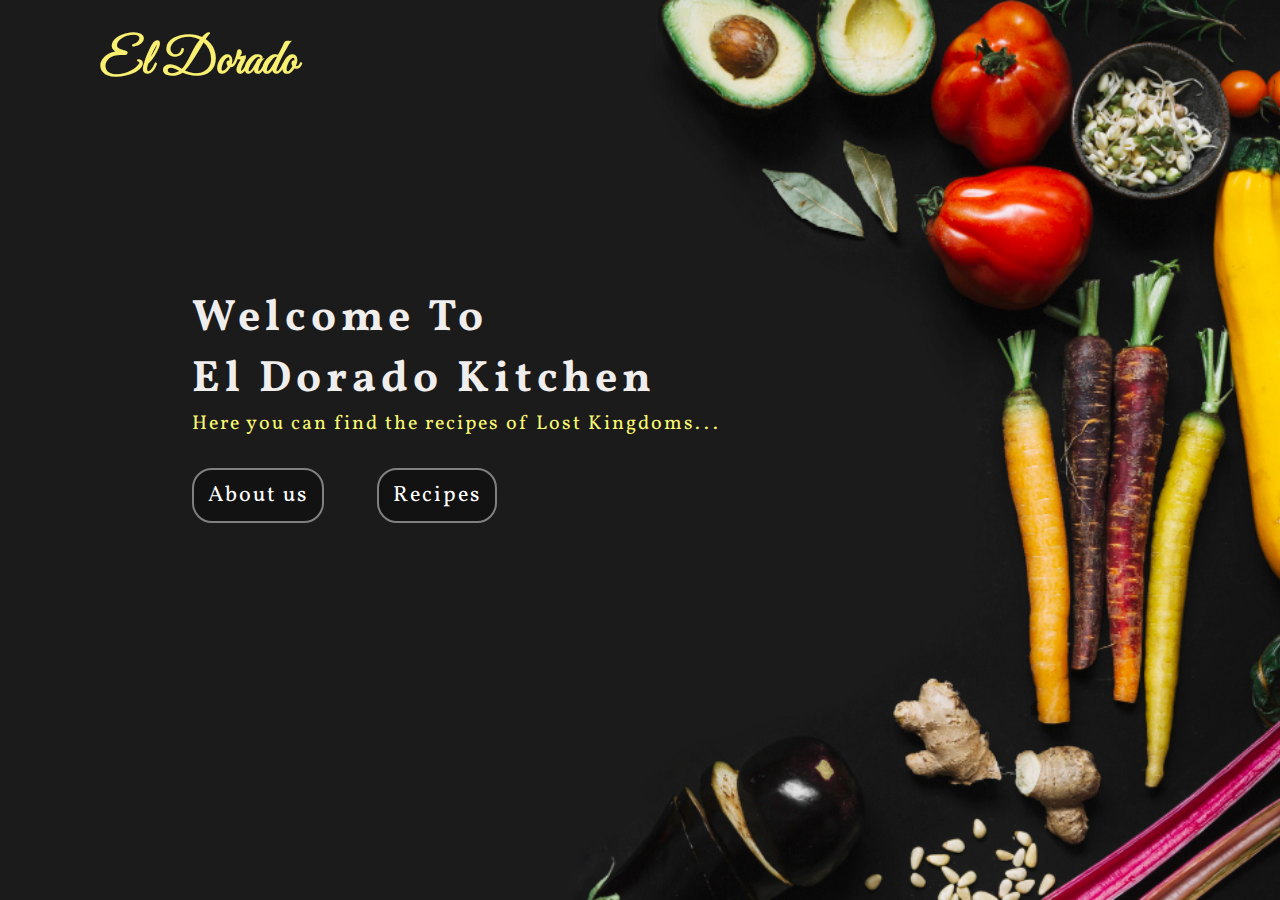
<file: Recipe Web/index.html>
<!DOCTYPE html>
<html lang="en">
<head>
    <meta charset="UTF-8">
    <meta name="viewport" content="width=device-width, initial-scale=1.0">
    <title>El-Dorado Kitchen</title>
    <link rel="stylesheet" href="styles/mystyle.css">
</head>
<body>
    <!-- heading -->
    <header>
        <h2>El Dorado</h2>
    </header>
    <main>
        <!-- introduction -->
        <div class="intro_heading">
            <h1>Welcome To</h1>
            <h1>El Dorado Kitchen</h1>
            <p>Here you can find the recipes of Lost Kingdoms...</p>
            <!-- menus -->
            <ul>
                <li><a href="about_us.html">About us</a></li>
                <li><a href="recipes.html">Recipes</a></li>
            </ul>
        </div>
    </main>
</body>
</html>
</file>
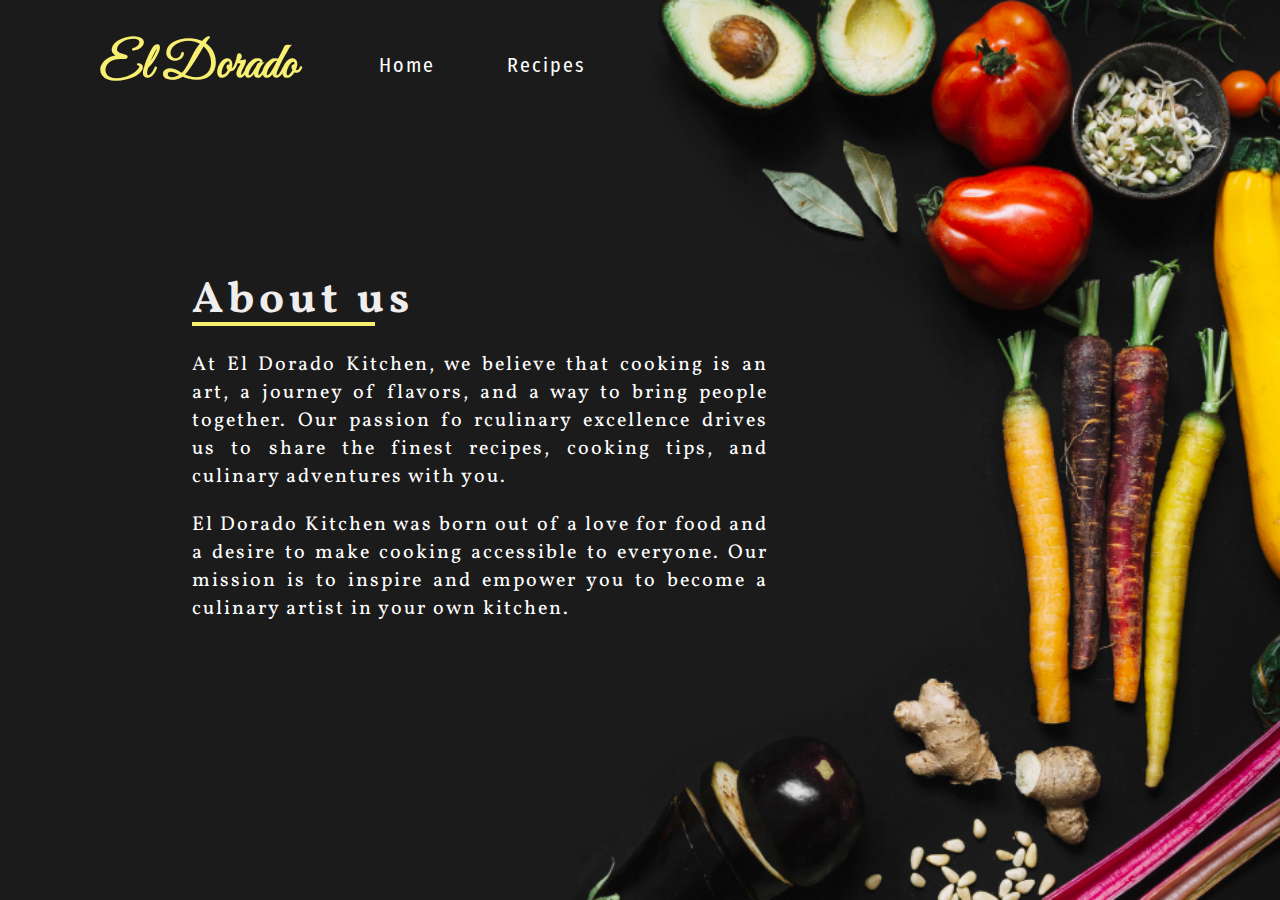
<file: Recipe Web/about_us.html>
<!DOCTYPE html>
<html lang="en">
<head>
    <meta charset="UTF-8">
    <meta name="viewport" content="width=device-width, initial-scale=1.0">
    <title>About us</title>
    <link rel="stylesheet" href="styles/about_style.css">
</head>
<body>
    <header>
        <h2>El Dorado</h2>
        <ul>
            <li><a href="index.html">Home</a></li>
            <li><a href="recipes.html">Recipes</a></li>
        </ul>
    </header>
    <main>
        <!-- introduction -->
        <div class="intro_heading">
            <h1 class="about">About us</h1>
            <p>
                At El Dorado Kitchen, we believe that cooking is an art, a journey of flavors, and a way to bring people together. Our
                passion fo rculinary excellence drives us to share the finest recipes, cooking tips, and culinary adventures with you.
            </p>
            <p>
                El Dorado Kitchen was born out of a love for food and a desire to make cooking accessible to everyone. Our mission is to 
                inspire and empower you to become a culinary artist in your own kitchen.
            </p>
        </div>
    </main>
</body>
</html>
</file>
<file: Recipe Web/styles/mystyle.css>
@import url('https://fonts.googleapis.com/css2?family=Barlow:wght@300&family=Bitter&family=Caveat:wght@500&family=Chivo:wght@300&family=Dancing+Script:wght@500&family=Great+Vibes&family=Josefin+Sans:wght@300&family=Kalam:wght@300&family=Quicksand&family=Roboto&display=swap');
@import url('https://fonts.googleapis.com/css2?family=Vollkorn:ital@1&display=swap');

*{
    padding: 0;
    margin:0;
    box-sizing: border-box;
}
:root{
    --page-head:'Great Vibes', 'cursive';
    --page-topic:'Vollkorn', serif;

}
body{
    width:100vw;
    height:100vh;
    background-image: url(../images/bgimage.jpg);
    background-repeat: no-repeat;
    background-size:cover;
}
header{
    width:100%;
    height:250px;
}
header>h2{
    margin-left: 2em;
    margin-right: auto;
    color:#f9f071;
    font-size:50px;
    font-family: var(--page-head);
    padding-top:30px;
}
.intro_heading{
    position:absolute;
    color:rgb(240, 237, 237);
    left:15%;
    top:32%;
    font-family: var(--page-topic);
    font-size: 22px;
    letter-spacing: 5px;
}
.intro_heading>p{
    font-size:20px;
    letter-spacing:2px;
    color:#F9F871;
}
.intro_heading>ul>li>a{
    text-decoration:none;
    color:white;
}
.intro_heading>ul>li{
    list-style-type: none;
    display: inline-block;
    margin-right:2em;
    margin-top:30px;
    letter-spacing:2px;
    padding: 10px 14px;
    border:2px solid grey;
    border-radius:20px;
    background-color: rgba(0,0,0,0.3);
    transition:all 0.3s ease-in-out;
}
.intro_heading>ul>li>a:hover{
    color:orangered;
}
.intro_heading>ul>li:hover{
    transform: scale(1.1);
    border:2px solid rgb(250, 110, 59);
}
</file>
<file: Recipe Web/styles/about_style.css>
@import url('https://fonts.googleapis.com/css2?family=Barlow:wght@300&family=Bitter&family=Caveat:wght@500&family=Chivo:wght@300&family=Dancing+Script:wght@500&family=Great+Vibes&family=Josefin+Sans:wght@300&family=Kalam:wght@300&family=Quicksand&family=Roboto&display=swap');
@import url('https://fonts.googleapis.com/css2?family=Vollkorn:ital@1&display=swap');
@import url('https://fonts.googleapis.com/css2?family=Fira+Sans+Condensed&display=swap');

*{
    padding: 0;
    margin:0;
    box-sizing: border-box;
}
:root{
    --page-head:'Great Vibes', 'cursive';
    --page-topic:'Vollkorn', serif;
    --all-headings:'Fira Sans Condensed', sans-serif;

}
body{
    width:100vw;
    height:100vh;
    background-image: url(../images/bgimage.jpg);
    background-repeat: no-repeat;
    background-size:cover;
}
header{
    width:50%;
    height:100px;
    display: flex;
    justify-content: space-evenly;
    align-items: center;
}
header>h2{
    position: relative;
    margin-left: 2em;
    margin-right: auto;
    color:#f9f071;
    font-size:50px;
    font-family: var(--page-head);
    padding-top:30px;
}

header>ul{
    margin-left:30px;
}
header>ul>li>a{
    text-decoration:none;
    color:white;
    font-family: var(--all-headings);
}
header>ul>li{
    list-style-type: none;
    display: inline-block;
    margin-right:2em;
    margin-top:30px;
    letter-spacing:2px;
    padding: 10px 14px;
    transition:all 0.3s ease-in-out;
    font-size:20px;
}
header>ul>li>a:hover{
    color:orangered;
}
header>ul>li:hover{
    transform: scale(1.1);
}
.intro_heading{
    position:absolute;
    color:rgb(240, 237, 237);
    left:15%;
    top:30%;
    font-family: var(--page-topic);
    font-size: 22px;
    letter-spacing: 5px;
    width:50%;
}
.about::before{
    content: '';
    position: absolute;
    border:2px solid #f9f071;
    top:52px;
    width:28%;
}
.intro_heading>p{
    margin-top:20px;
    font-size:20px;
    letter-spacing:2px;
    color:white;
    width:90%;
    text-align: justify;
}
</file>
